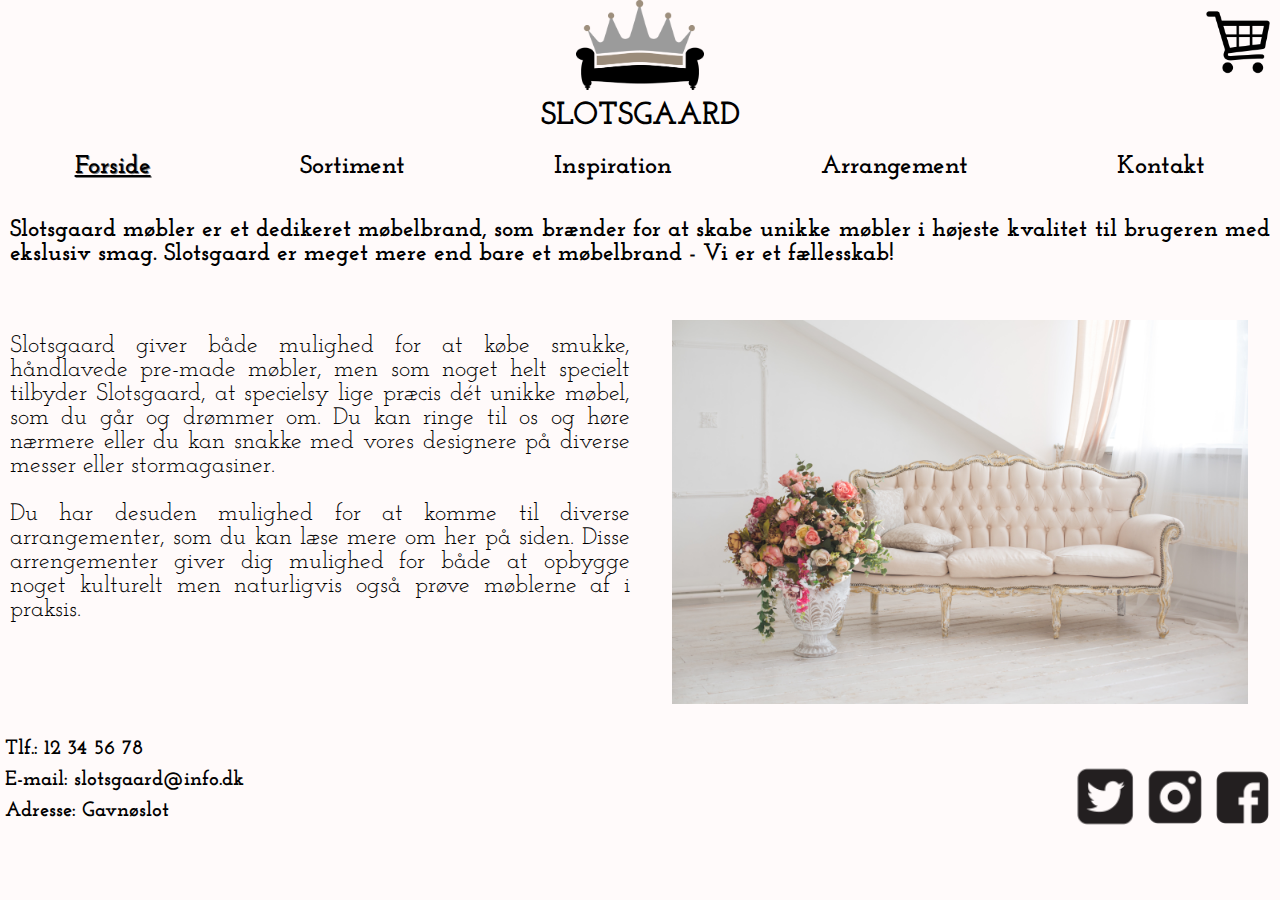
<file: index.html>
<!DOCTYPE html>
<html lang="en">
<head>
    <meta charset="UTF-8">
    <title>Slotsgaard</title>
    <meta name="viewport" content="width=device-width, initial-scale=1.0">
    <link rel="stylesheet" href="forside.css">
</head>
<body id="forside">

<!--Header: Logo, firmanavn, navigationsbar-->
<header>
    <img class="kurv" src="images/buy.png">

    <img class="logo" src="images/logo2.png">

    <h1 class="firma">SLOTSGAARD</h1>

    <nav>
        <ul>
            <li class="current"><a href="index.html">Forside</a></li>
            <li><a href="sortiment.html">Sortiment</a></li>
            <li><a href="inspiration.html">Inspiration</a></li>
            <li><a href="arrangement.html">Arrangement</a></li>
            <li><a href="kontakt.html">Kontakt</a></li>
        </ul>
    </nav>
</header>

<!--Maintekst-->
<section class="main sec1 gsec1">
    <p class="rubrik">Slotsgaard møbler er et dedikeret møbelbrand, som brænder for at skabe unikke møbler i højeste
        kvalitet til brugeren med ekslusiv smag. Slotsgaard er meget mere end bare et møbelbrand - Vi er et fællesskab!</p>
</section>

<img class="foto foto1 gfoto1" src="images/couch.jpeg">

<section class="main sec2 gsec2">
    <p>Slotsgaard giver både mulighed for at købe smukke, håndlavede pre-made møbler, men som noget helt
        specielt tilbyder Slotsgaard, at specielsy lige præcis dét unikke møbel, som du går og drømmer om. Du kan ringe til os
        og høre nærmere eller du kan snakke med vores designere på diverse messer eller stormagasiner.
        <br><br>Du har desuden mulighed for at komme til diverse arrangementer, som du kan læse mere om her på siden. Disse arrengementer
        giver dig mulighed for både at opbygge noget kulturelt men naturligvis også prøve møblerne af i praksis.</p>
</section>


<!--Footer: Kontaktinformationer, sociale medier-->
<footer>
    <div class="kontakt">
        <p>Tlf.: 12 34 56 78</p>
        <p><a href="mailto:slotsgaard@info.dk">E-mail: slotsgaard@info.dk</a></p>
        <p><a href="https://www.google.dk/maps/place/Gavn%C3%B8/@55.187371,11.6749017,13z/data=!3m1!4b1!4m5!3m4!1s0x4652bbf1029687f7:0x5d3602f327f449f!8m2!3d55.1867908!4d11.7097543?dcr=0">Adresse: Gavnøslot</a></p>
    </div>
    <img class="social" src="images/fb.png">
    <img class="social" src="images/ig.png">
    <img class="social" src="images/tw.png">
</footer>
</body>
</html>
</file>
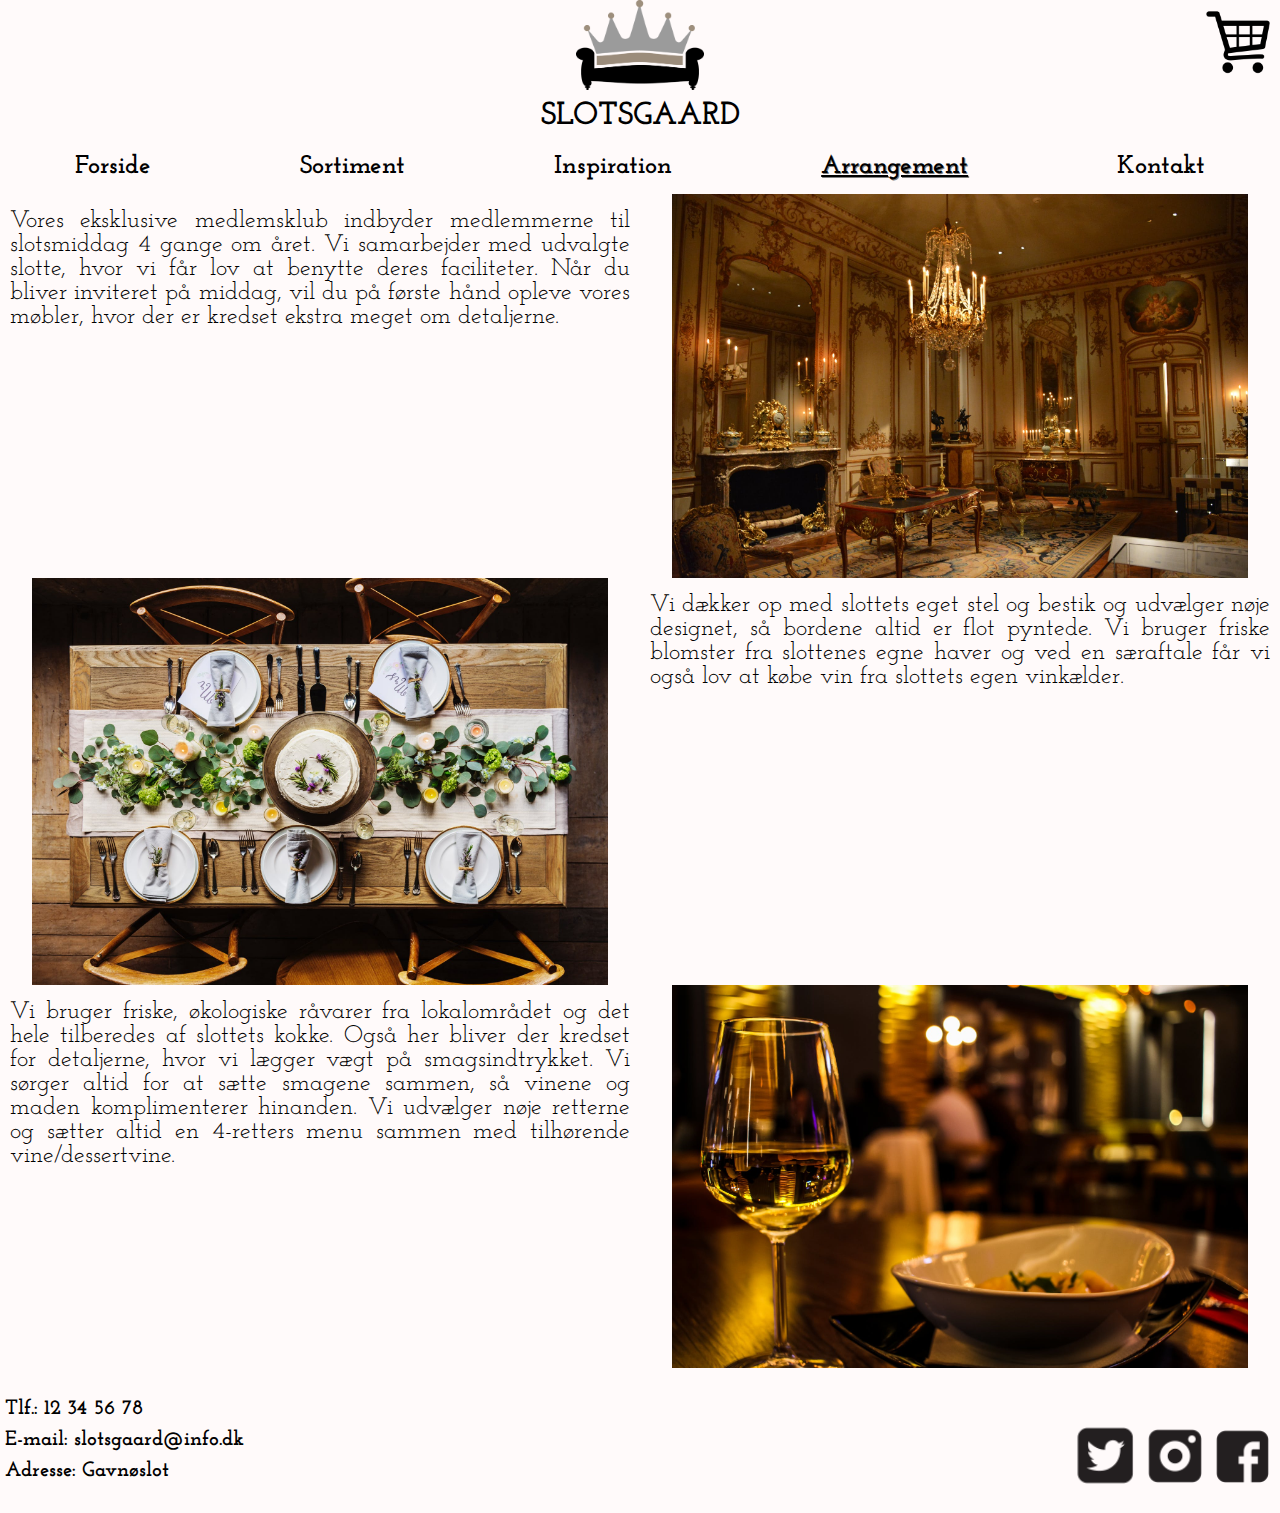
<file: arrangement.html>
<!DOCTYPE html>
<html lang="en">
<head>
    <meta charset="UTF-8">
    <meta name="viewport" content="width=device-width, initial-scale=1.0">
    <title>Arrangement</title>
    <link rel="stylesheet" href="arrangement.css">

<body>

<!--Header: Logo, firmanavn, navigationsbar-->
<header>
    <img class="kurv" src="images/buy.png">

    <img class="logo" src="images/logo2.png">

    <h1 class="firma">SLOTSGAARD</h1>

    <nav>
        <ul>
            <li><a href="index.html">Forside</a></li>
            <li><a href="sortiment.html">Sortiment</a></li>
            <li><a href="inspiration.html">Inspiration</a></li>
            <li class="current"><a href="arrangement.html">Arrangement</a></li>
            <li><a href="kontakt.html">Kontakt</a></li>
        </ul>
    </nav>
</header>

<!--Maintekst samt billeder-->
<section class="sec1 gsec1">
    <img class="slot" src="images/slot1.jpeg" height="auto" width="100%">
</section>
<section class ="sec2 gsec2">
    <p class="text">Vores eksklusive medlemsklub indbyder medlemmerne til slotsmiddag 4 gange om året. Vi samarbejder med
        udvalgte slotte, hvor vi får lov at benytte deres faciliteter. Når du bliver inviteret på middag,
        vil du på første hånd opleve vores møbler, hvor der er kredset ekstra meget om detaljerne.</p>
</section>
<section class="sec3 gsec3">
    <img class="slot" src="images/table1.jpeg" height="auto" width="100%">
</section>
<section class="sec4 gsec4">
    <p class="text">Vi dækker op med slottets eget stel og bestik og udvælger nøje designet, så bordene
        altid er flot pyntede. Vi bruger friske blomster fra slottenes egne haver og ved en særaftale får vi også lov
        at købe vin fra slottets egen vinkælder.</p>
</section>
<section class="sec5 gsec5">
    <img class="slot" src="images/table2.jpeg" height="auto" width="100%">
</section>
<section class="sec6 gsec6">
    <p class="text">Vi bruger friske, økologiske råvarer fra lokalområdet og det hele tilberedes af slottets
        kokke. Også her bliver der kredset for detaljerne, hvor vi lægger vægt på smagsindtrykket. Vi sørger altid
        for at sætte smagene sammen, så vinene og maden komplimenterer hinanden. Vi udvælger nøje retterne og sætter
        altid en 4-retters menu sammen med tilhørende vine/dessertvine.</p>
</section>


<!--Footer: Kontaktinformationer, sociale medier-->
<footer>
    <div class="foot">
        <p>Tlf.: 12 34 56 78</p>
        <p><a href="mailto:slotsgaard@info.dk">E-mail: slotsgaard@info.dk</a></p>
        <p><a href="https://www.google.dk/maps/place/Gavn%C3%B8/@55.187371,11.6749017,13z/data=!3m1!4b1!4m5!3m4!1s0x4652bbf1029687f7:0x5d3602f327f449f!8m2!3d55.1867908!4d11.7097543?dcr=0">Adresse: Gavnøslot</a></p>
    </div>
    <img class="social" src="images/fb.png">
    <img class="social" src="images/ig.png">
    <img class="social" src="images/tw.png">
</footer>

</body>
</html>
</file>
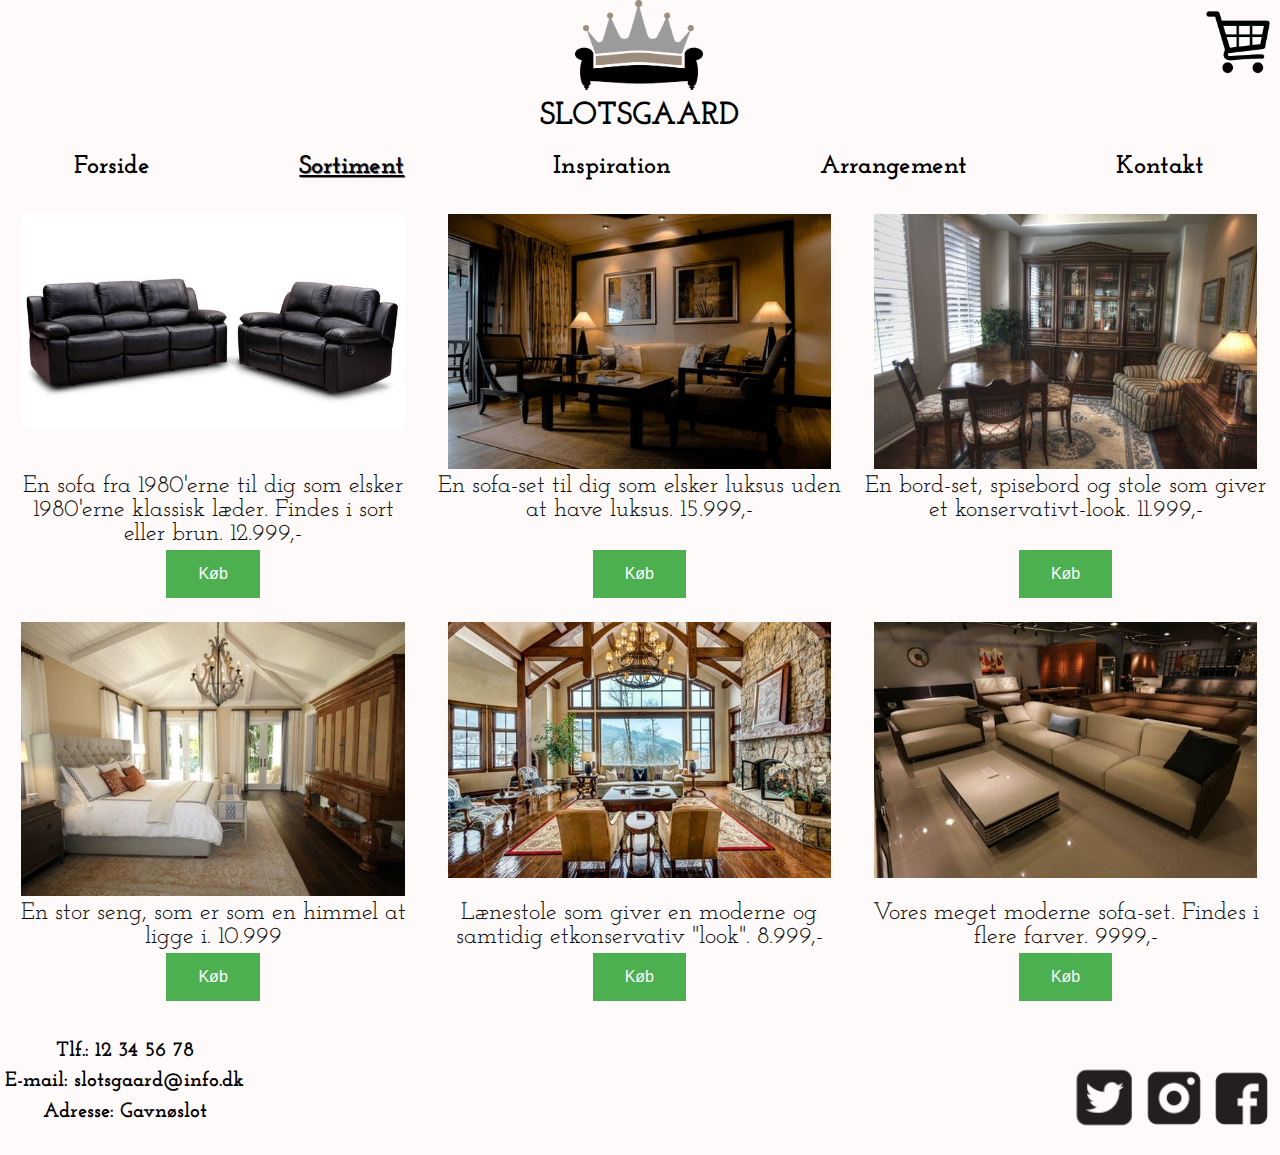
<file: sortiment.html>
<!DOCTYPE html>
<html lang="en">
<head>
    <meta charset="UTF-8">
    <title>Sortiment</title>
    <meta name="viewport" content="width=device-width, initial-scale=1.0">
    <link rel="stylesheet" href="sortiment.css">

</head>
<body>
<!--Header: Logo, firmanavn, navigationsbar-->
<header>
    <img class="kurv" src="images/buy.png">

    <img class="logo" src="images/logo2.png">

    <h1 class="firma">SLOTSGAARD</h1>

    <nav>
        <ul>
            <li><a href="index.html">Forside</a></li>
            <li class="current"><a href="sortiment.html">Sortiment</a></li>
            <li><a href="inspiration.html">Inspiration</a></li>
            <li><a href="arrangement.html">Arrangement</a></li>
            <li><a href="kontakt.html">Kontakt</a></li>
        </ul>
    </nav>
</header>


<!--Købsknap 1-->
<section class="top Sec1">
    <img class="foto" src="images/leather-sofa-recliner-sofa-furniture-lounge-suite-65941.jpeg" height="auto" width="100%"/>
</section>

<section class="tekst text1">
    En sofa fra 1980'erne til dig som elsker 1980'erne klassisk læder. Findes i sort eller brun. 12.999,-
</section>

<section class="button1"><button class="button">Køb</button></section>



<!--Købsknap 2-->
<section class="middle Sec2">
    <img class="foto" src="images/pexels-photo-189333 brown wooden sofa set.jpeg" height="auto" width="100%"/>
</section>

<section class="tekst text2">
    En sofa-set til dig som elsker luksus uden at have luksus. 15.999,-
</section>

<section class="button2"><button class="button">Køb</button></section>


<!--Købsknap 3-->
<section class="bottom Sec3">
    <img class="foto" src="images/pexels-photo-276520 conservative cupboard reading room.jpeg" height="auto" width="100%"/>
</section>

<section class="tekst text3">
    En bord-set, spisebord og stole som giver et konservativt-look. 11.999,-
</section>

<section class="button3"><button class="button">Køb</button></section>


<!--Købsknap 4-->
<section class="Sec4">
    <img class="foto" src="images/pexels-photo-262048 bedroom with wardrobe.jpeg" height="auto" width="100%"/>
</section>

<section class="tekst text4">
    En stor seng, som er som en himmel at ligge i. 10.999
</section>

<section class="button4"><button class="button">Køb</button></section>


<!--Købsknap 5-->
<section class="Sec5">
    <img class="foto" src="images/pexels-photo-271634 with window view.jpeg" height="auto" width="100%"/>
</section>

<section class="tekst text5">
    Lænestole som giver en moderne og samtidig etkonservativ "look". 8.999,-
</section>

<section class="button5"><button class="button">Køb</button></section>


<!--Købsknap 6-->
<section class="Sec6">
    <img class="foto" src="images/pexels-photo-276528 large sofa.jpeg" height="auto" width="100%"/>
</section>

<section class="tekst text6">
    Vores meget moderne sofa-set. Findes i flere farver. 9999,-
</section>

<section class="button6"><button class="button">Køb</button></section>


<!--Footer: Kontaktinformationer, sociale medier-->
<footer>
    <div class="kontakt">
        <p>Tlf.: 12 34 56 78</p>
        <p><a href="mailto:slotsgaard@info.dk">E-mail: slotsgaard@info.dk</a></p>
        <p><a href="https://www.google.dk/maps/place/Gavn%C3%B8/@55.187371,11.6749017,13z/data=!3m1!4b1!4m5!3m4!1s0x4652bbf1029687f7:0x5d3602f327f449f!8m2!3d55.1867908!4d11.7097543?dcr=0">Adresse: Gavnøslot</a></p>
    </div>
    <img class="social" src="images/fb.png">
    <img class="social" src="images/ig.png">
    <img class="social" src="images/tw.png">
</footer>
</body>
</html>
</file>
<file: forside.css>
@charset "UTF-8";
/**Typografi: main font-family**/
@import url("https://fonts.googleapis.com/css?family=Josefin+Slab");
/**INSPIRATION OG FORSIDE STYLING**/
* {
  box-sizing: border-box; }

body {
  margin: 0;
  background-color: snow; }

/**Header: logo og firmanavn**/
header {
  width: 100%;
  background-image: url("https://i.pinimg.com/736x/b7/fb/fb/b7fbfbc11b53003063948dd6628127c2--white-texture-templates-free.jpg");
  top: 0; }

.logo {
  width: 30%;
  align-content: center;
  display: block;
  margin-left: auto;
  margin-right: auto; }

.firma {
  text-align: center;
  font-family: "Josefin Slab";
  margin-top: 10px; }

.kurv {
  width: 5%;
  position: absolute;
  right: 10px;
  top: 10px; }

/**Navigationsbar**/
nav {
  padding-bottom: 5px; }

ul {
  list-style-type: none;
  margin: 0;
  padding: 0;
  display: flex;
  justify-content: space-around; }

li {
  font-family: "Josefin Slab";
  font-weight: bold;
  font-size: 0.7em; }

li a {
  color: black;
  text-decoration: none; }

.current {
  text-shadow: 1px 1px grey;
  text-decoration: underline; }

/**Main: rubrik, br├©dtekst og billede**/
.rubrik {
  font-weight: bold; }

.main {
  padding: 10px 10px;
  font-family: "Josefin Slab";
  font-size: 1em;
  text-align: justify; }

.foto {
  width: 90%;
  display: block;
  margin-left: auto;
  margin-right: auto; }

/**Footer: kontaktoplysninger og sociale medier**/
footer {
  background-image: url("https://i.pinimg.com/736x/b7/fb/fb/b7fbfbc11b53003063948dd6628127c2--white-texture-templates-free.jpg");
  height: 90px;
  margin-top: 20px; }
  footer a {
    text-decoration: none;
    color: black; }
  footer a:hover {
    color: #7a7a7a; }
  footer p {
    font-size: 1.3em;
    line-height: 10px; }

.kontakt {
  margin: 0;
  font-size: 0.8em;
  float: left;
  padding-left: 5px;
  font-family: "Josefin Slab";
  font-weight: bold; }

.social {
  width: 35px;
  float: right;
  margin: 40px 5px 0 0; }

/**Inspiration: Desktop Media Querie**/
@supports (grid-area: auto) {
  @media screen and (min-width: 600px) {
    #inspiration {
      display: grid;
      grid-template-columns: 50% 50%;
      grid-template-areas: "header header" "gsec1 gsec1" "gfoto1 gfoto1" "gsec2 gsec2" "Sec3 Foto2" "Foto3 Sec4" "Sec5 Foto4" "Foto5 Sec6" "Sec7 Foto6" "footer footer"; }

    li {
      font-size: 1.6em; }

    .main {
      font-size: 1.5em; }

    .foto {
      margin-top: 20px; }

    header {
      grid-area: header; }

    .Sec1 {
      grid-area: gsec1; }

    .Sec2 {
      grid-area: gsec2; }

    .Sec3 {
      grid-area: Sec3; }

    .Sec4 {
      grid-area: Sec4; }

    .Sec5 {
      grid-area: Sec5; }

    .Sec6 {
      grid-area: Sec6; }

    .Sec7 {
      grid-area: Sec7; }

    .Foto1 {
      grid-area: gfoto1; }

    footer {
      grid-area: footer;
      height: 130px;
      width: 100%; }

    .kontakt {
      font-size: 1em; }

    /**Logo fylder ikke for meget af sk├ªrmen p├Ñ desktop**/
    .logo {
      width: 10%; }

    .social {
      width: 5%; } } }
/**Forside: Desktop Media Querie**/
@supports (grid-area: auto) {
  @media screen and (min-width: 600px) {
    #forside {
      display: grid;
      grid-template-columns: 50% 50%;
      grid-template-areas: "header header" "gsec1 gsec1" "gsec2 gfoto1" "footer footer"; }

    .main {
      font-size: 1.5em; }

    header {
      grid-area: header; }

    .sec1 {
      grid-area: gsec1; }

    .sec2 {
      grid-area: gsec2; }

    .foto1 {
      grid-area: gfoto1; }

    footer {
      grid-area: footer;
      height: 130px;
      width: 100%; }

    .logo {
      width: 10%; }

    .kontakt {
      font-size: 1em; } } }

/*# sourceMappingURL=forside.css.map */
</file>
<file: arrangement.css>
@charset "UTF-8";
/**Typografi: main font-family**/
@import url("https://fonts.googleapis.com/css?family=Josefin+Slab");
* {
  box-sizing: border-box; }

body {
  background-color: snow;
  margin: 0;
  font-family: "Josefin Slab", serif, Serif; }

/**Header: logo og firmanavn**/
header {
  width: 100%;
  background-image: url("https://i.pinimg.com/736x/b7/fb/fb/b7fbfbc11b53003063948dd6628127c2--white-texture-templates-free.jpg");
  top: 0;
  margin-bottom: 10px; }

.logo {
  width: 30%;
  align-content: center;
  display: block;
  margin-left: auto;
  margin-right: auto; }

.firma {
  text-align: center;
  font-family: "Josefin Slab", serif, Serif;
  margin-top: 10px; }

li a {
  color: black;
  text-decoration: none; }

.current {
  text-shadow: 1px 1px grey;
  text-decoration: underline; }

/**Navigationsbar**/
nav {
  padding-bottom: 5px; }

ul {
  list-style-type: none;
  margin: 0;
  padding: 0;
  display: flex;
  justify-content: space-around; }

li {
  font-family: "Josefin Slab", serif, Serif;
  font-weight: bold;
  font-size: 0.7em; }

.kurv {
  width: 5%;
  position: absolute;
  right: 10px;
  top: 10px; }

/**Main: br├©dtekst og billeder**/
.text {
  font-size: 1em;
  margin: 10px;
  text-align: justify; }

.slot {
  width: 90%;
  display: block;
  margin-left: auto;
  margin-right: auto; }

/**Footer: kontaktoplysninger og sociale medier**/
footer {
  background-image: url("https://i.pinimg.com/736x/b7/fb/fb/b7fbfbc11b53003063948dd6628127c2--white-texture-templates-free.jpg");
  height: 90px; }
  footer a {
    text-decoration: none;
    color: black; }
  footer a:hover {
    color: #7a7a7a; }
  footer p {
    font-size: 1.3em;
    line-height: 10px; }

.foot {
  margin: 0;
  font-size: 0.8em;
  float: left;
  padding-left: 5px;
  font-weight: bold; }

.social {
  width: 35px;
  float: right;
  margin: 40px 5px 0 0; }

/**Desktop Media Querie**/
@supports (grid-area: auto) {
  @media screen and (min-width: 600px) {
    body {
      display: grid;
      grid-template-columns: 50% 50%;
      grid-template-areas: "head head" "gsec2 gsec1" "gsec3 gsec4" "gsec6 gsec5" "foot foot"; }

    li {
      font-size: 1.6em; }

    .text {
      font-size: 1.5em;
      margin-top: 15px; }

    header {
      grid-area: head; }

    .sec1 {
      grid-area: gsec1; }

    .sec2 {
      grid-area: gsec2; }

    .sec3 {
      grid-area: gsec3; }

    .sec4 {
      grid-area: gsec4; }

    .sec5 {
      grid-area: gsec5; }

    .sec6 {
      grid-area: gsec6; }

    footer {
      grid-area: foot;
      height: 130px;
      margin-top: 15px;
      width: 100%; }

    /**Logo fylder ikke for meget af sk├ªrmen p├Ñ desktop**/
    .logo {
      width: 10%; }

    .social {
      width: 5%; }

    .foot {
      font-size: 1em; } } }

/*# sourceMappingURL=arrangement.css.map */
</file>
<file: sortiment.css>
@charset "UTF-8";
/**Typografi: main font-family**/
@import url("https://fonts.googleapis.com/css?family=Josefin+Slab");
* {
  box-sizing: border-box; }

body {
  margin: 0;
  background-color: snow; }

/**Header: logo og firmanavm**/
header {
  width: 100%;
  background-image: url("https://i.pinimg.com/736x/b7/fb/fb/b7fbfbc11b53003063948dd6628127c2--white-texture-templates-free.jpg");
  top: 0; }

.logo {
  width: 30%;
  align-content: center;
  display: block;
  margin-left: auto;
  margin-right: auto; }

.firma {
  text-align: center;
  font-family: "Josefin Slab";
  margin-top: 10px; }

/**Navigationsbar**/
nav {
  padding-bottom: 5px; }

ul {
  list-style-type: none;
  margin: 0;
  padding: 0;
  display: flex;
  justify-content: space-around; }

li {
  font-family: "Josefin Slab";
  font-weight: bold;
  font-size: 0.7em; }

li a {
  color: black;
  text-decoration: none; }

.current {
  text-shadow: 1px 1px grey;
  text-decoration: underline; }

.kurv {
  width: 5%;
  position: absolute;
  right: 10px;
  top: 10px; }

/**Knapper**/
.button {
  background-color: #4CAF50;
  border: none;
  color: white;
  padding: 15px 32px;
  text-decoration: none;
  display: inline-block;
  font-size: 16px;
  margin: 4px 2px;
  cursor: pointer; }

.button1, .button2, .button3, .button4, .button5, .button6 {
  text-align: center; }

/**Main: produktoplysninger og billeder**/
.tekst {
  font-family: "Josefin Slab";
  text-align: center;
  margin-left: 10px;
  margin-right: 10px;
  margin-top: 5px; }

.foto {
  width: 90%;
  display: block;
  margin-left: auto;
  margin-right: auto;
  margin-top: 20px; }

/**Footer: kontaktoplysninger og sociale medier*/
footer {
  background-image: url("https://i.pinimg.com/736x/b7/fb/fb/b7fbfbc11b53003063948dd6628127c2--white-texture-templates-free.jpg");
  height: 90px;
  margin-top: 20px; }
  footer a {
    text-decoration: none;
    color: black; }
  footer a:hover {
    color: #7a7a7a; }
  footer p {
    font-size: 1.3em;
    line-height: 10px; }

.kontakt {
  margin: 0;
  font-size: 0.8em;
  float: left;
  padding-left: 5px;
  font-family: "Josefin Slab";
  font-weight: bold; }

.social {
  width: 35px;
  float: right;
  margin: 40px 5px 0 0; }

/**Desktop Media Querie**/
@supports (grid-area: auto) {
  @media screen and (min-width: 600px) {
    @import url(//fonts.googleapis.com/css?family=Noto+Sans);
    body {
      display: grid;
      margin: auto;
      text-align: center;
      font-family: "Noto+Sans", sans-serif;
      grid-template-columns: 33.3% 33.3% 33.3%;
      grid-template-areas: "header header header" "Sec1 Sec2 Sec3" "text1 text2 text3" "button1 button2 button3" "Sec4 Sec5 Sec6" "text4 text5 text6" "button4 button5 button6" "footer footer footer"; }

    li {
      font-size: 1.6em; }

    .kontakt {
      font-size: 1em; }

    .tekst {
      font-size: 1.5em; }

    /**Logo fylder ikke for meget af sk├ªrmen p├Ñ desktop**/
    .logo {
      width: 10%; }

    .social {
      width: 5%; }

    header {
      grid-area: header;
      margin-bottom: 10px; }

    .Sec1 {
      grid-area: Sec1; }

    .Sec2 {
      grid-area: Sec2; }

    .Sec3 {
      grid-area: Sec3; }

    .text1 {
      grid-area: text1; }

    .text2 {
      grid-area: text2; }

    .text3 {
      grid-area: text3; }

    .button1 {
      grid-area: button1; }

    .button2 {
      grid-area: button2; }

    .button3 {
      grid-area: button3; }

    .Sec4 {
      grid-area: Sec4; }

    .Sec5 {
      grid-area: Sec5; }

    .Sec6 {
      grid-area: Sec6; }

    .text4 {
      grid-area: text4; }

    .text5 {
      grid-area: text5; }

    .text6 {
      grid-area: text6; }

    .button4 {
      grid-area: button4; }

    .button5 {
      grid-area: button5; }

    .button6 {
      grid-area: button6; }

    footer {
      grid-area: footer;
      height: 130px;
      width: 100%; } } }

/*# sourceMappingURL=sortiment.css.map */
</file>
